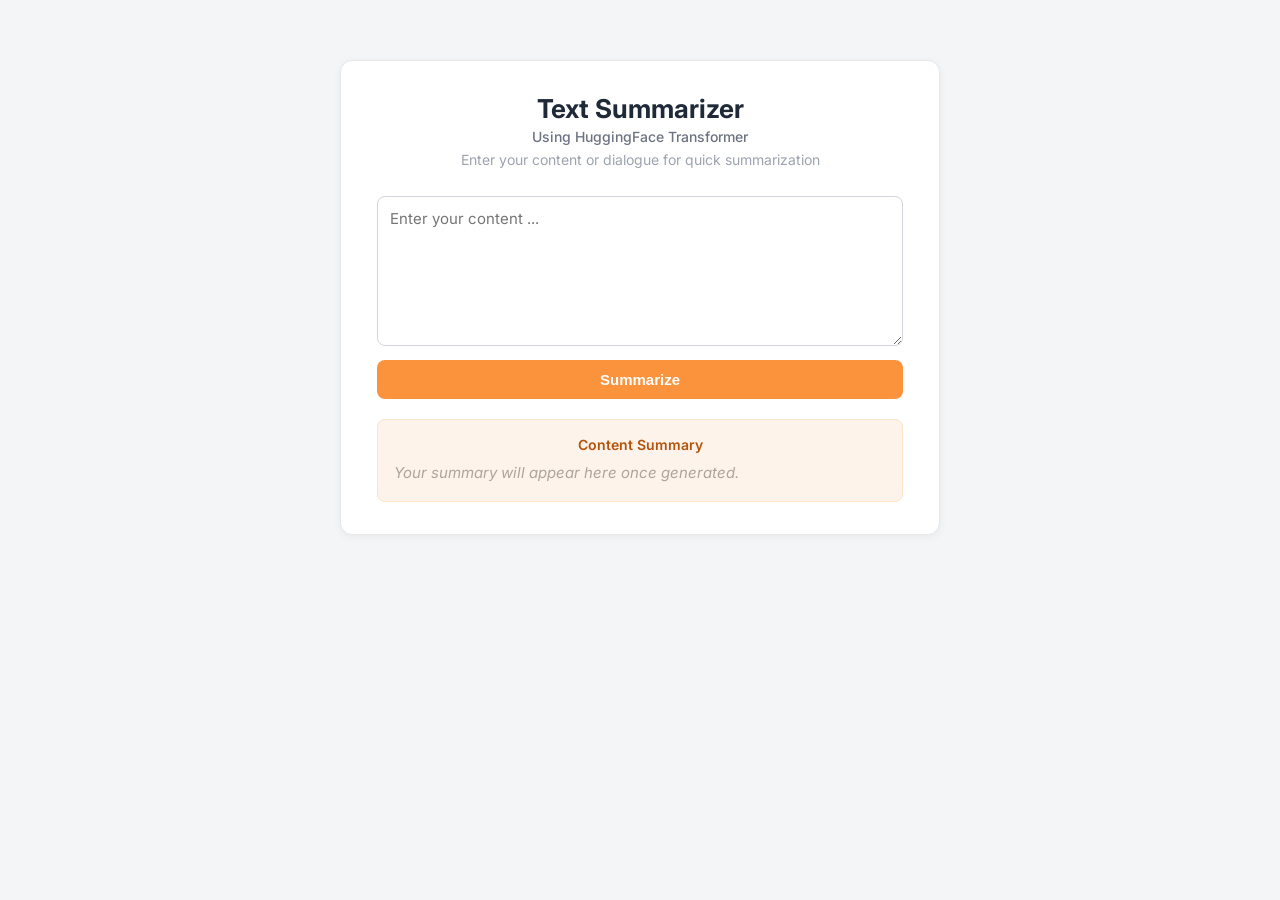
<file: Deployment/index.html>
<!DOCTYPE html>
<html lang="en">
<head>
    <meta charset="UTF-8">
    <meta name="viewport" content="width=device-width, initial-scale=1.0">
    <title>Text Summarizer</title>
    <link rel="stylesheet" href="style.css">
</head>
<body>
    <div class="container">
        <h1>Text Summarizer</h1>
        <h3>Using HuggingFace Transformer</h3>
        <p>Enter your content or dialogue for quick summarization</p>

        <form id="summarization-form">
            <textarea id="dialogue-input" placeholder="Enter your content ..." required></textarea>
            <button type="submit">Summarize</button>
        </form>

        <div id="summary-output">
            <h3 id="summary-heading">Content Summary</h3>
            <p id="summary-text"></p>
        </div>
    </div>
</body>
</html>
</file>
<file: Deployment/style.css>
@import url('https://fonts.googleapis.com/css2?family=Inter:wght@400;500;600;700&display=swap');

*{
    box-sizing: border-box;
}

body{
    font-family: 'Inter', Arial, Helvetica, sans-serif;
    background-color: #f4f5f7;
    margin: 0;
    padding: 0;
    color: #2e2e2e;
}

.container{
    max-width: 600px;
    margin: 60px auto;
    padding: 32px 36px;
    background: #ffffff;
    border-radius: 12px;
    border: 1px solid #e5e7eb;
    box-shadow: 0 2px 8px rgba(0, 0, 0, 0.05);
}

h1{
    text-align: center;
    color: #1f2937;
    margin: 0 0 4px;
    font-size: 26px;
    font-weight: 700;
}

h3{
    text-align: center;
    margin-top: 0;
    margin-bottom: 6px;
    color: #6b7280;
    font-weight: 500;
    font-size: 14px;
}

body > .container > p{
    text-align: center;
    color: #9ca3af;
    margin-top: 0;
    margin-bottom: 28px;
    font-size: 14px;
}

form{
    display: flex;
    flex-direction: column;
    gap: 14px;
}

textarea{
    height: 150px;
    padding: 12px;
    border: 1px solid #d1d5db;
    border-radius: 8px;
    font-size: 15px;
    font-family: inherit;
    resize: vertical;
    transition: border-color 0.15s ease;
}

textarea:focus{
    outline: none;
    border-color: #FB923C;
}

button{
    background-color: #FB923C;
    color: white;
    border: none;
    padding: 11px 15px;
    font-size: 15px;
    font-weight: 600;
    cursor: pointer;
    border-radius: 8px;
    transition: background-color 0.15s ease;
}

button:hover{
    background-color: #f97316;
}

#summary-output{
    margin-top: 20px;
    background: #fdf3ea;
    padding: 16px;
    border-radius: 8px;
    border: 1px solid #fde3c7;
}

#summary-heading{
    margin-top: 0;
    margin-bottom: 8px;
    color: #b45309;
    font-size: 14px;
    font-weight: 600;
}

#summary-text{
    margin: 0;
    line-height: 1.6;
    color: #374151;
    font-size: 15px;
}

#summary-text:empty::before{
    content: "Your summary will appear here once generated.";
    color: #b0a49a;
    font-style: italic;
}
</file>
